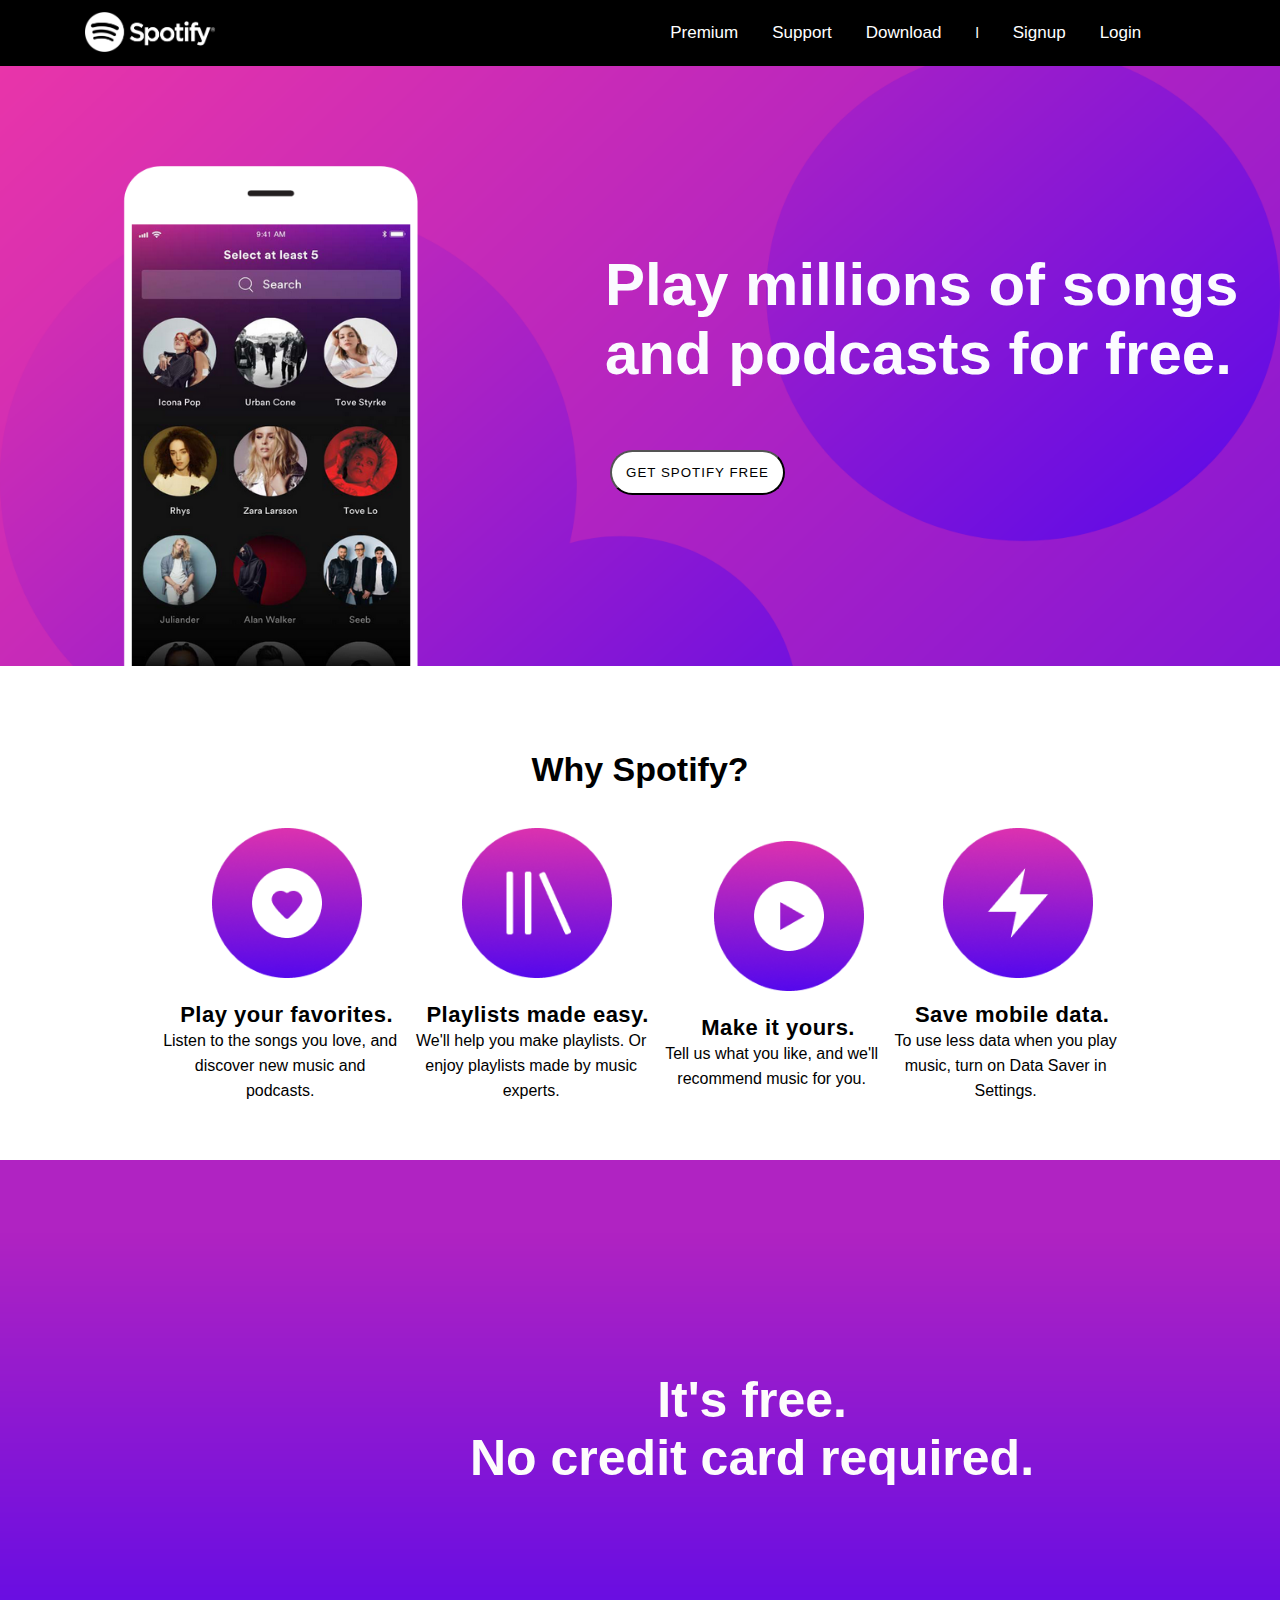
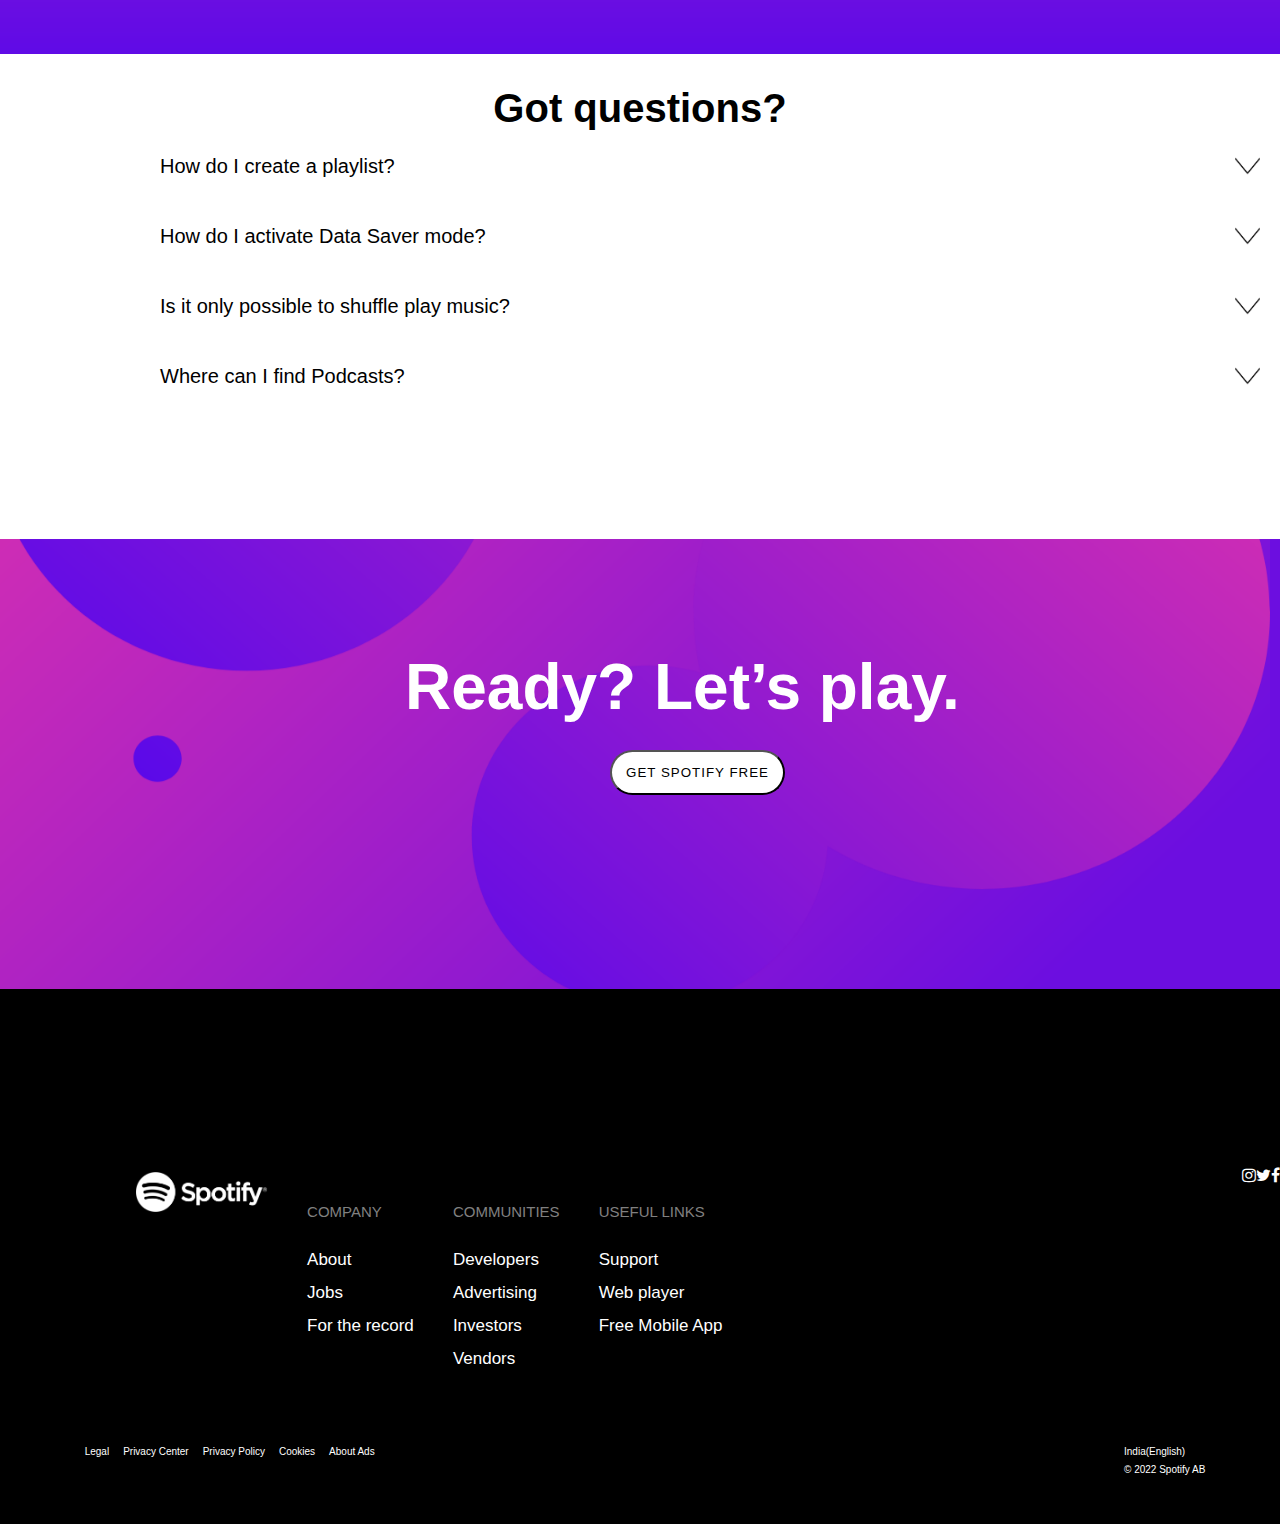
<file: Folio/spotify.html>
<!DOCTYPE html>
<html lang="en">
<head>
    <meta charset="UTF-8">
    <meta http-equiv="X-UA-Compatible" content="IE=edge">
    <meta name="viewport" content="width=device-width, initial-scale=1.0">
    <title>Spotify</title>
    <link href="spotify.css"type="text/css"rel="stylesheet">
    <link rel="stylesheet" href="https://cdnjs.cloudflare.com/ajax/libs/font-awesome/4.7.0/css/font-awesome.min.css">
</head>
<body>
    <div class="container">
        <div class="header">
            <div>
                <a href="spotify.html"><img class="headericon"src="spotify logo.png"></a>
            </div>
            <div class="headertext">
                <a href="">Premium</a>
                <a href="">Support</a>
                <a href="">Download</a>
                <h>l</h>
                <a href="">Signup</a>
                <a href="">Login</a>
            </div>

        </div>
        <div>
            <img class="image1" src="sp pic 1.png">
            <div>
                <h class="image1text">Play millions of songs<br>and podcasts for free.</h>
                <button>GET SPOTIFY FREE</button>
            </div>
        </div>
        <div class="box1">
            <h1 class="box11">Why Spotify?</h1>
         <div class="box12">
            <div>
                <img class="box1icon"src="icon1.png">
                <h2 class="box1text">Play your favorites.</h2>
                <h4 class="box1text2">Listen to the songs you love, and<br>discover new music and<br>podcasts.</h4>
            </div>
            <div>
                <img class="box1icon"src="icon2.png">
                <h2 class="box1text">Playlists made easy.</h2>
                <h4 class="box1text2">We'll help you make playlists. Or<br>enjoy playlists made by music<br>experts.</h4>
            </div>
            <div>
                <img class="box1icon"src="icon3.png">
                <h2 class="box1text">Make it yours.</h2>
                <h4 class="box1text2">Tell us what you like, and we'll<br>recommend music for you.</h4>
            </div>
            <div>
                <img class="box1icon"src="icon4.png">
                <h2 class="box1text">Save mobile data.</h2>
                <h4 class="box1text2">To use less data when you play<br>music, turn on Data Saver in<br>Settings.</h4>
            </div>
         </div>

        </div>
        <div>
            <img class="image2"src="sp pic 2.png">
            <div>
                <h1 class="image2text">It's free.<br>No credit card required.</h1>
            </div>
        </div>
        <div class="box2">
           <h3>Got questions?</h3>
           <div class="box21">
            <a class="box21text" href="">How do I create a playlist?</a>
            <img class="box21img" src="down-arrow.png">
           </div>
           <div class="box21">
            <a class="box21text" href="">How do I activate Data Saver mode?</a>
            <img class="box21img" src="down-arrow.png">
           </div>
           <div class="box21">
            <a class="box21text" href="">Is it only possible to shuffle play music?</a>
            <img class="box21img" src="down-arrow.png">
           </div>
           <div class="box21">
            <a class="box21text" href="">Where can I find Podcasts?</a>
            <img class="box21img" src="down-arrow.png">
           </div>
        </div>
           <div class="ab">
            <img class="image3" src="sp pic 3.png">
             <h class="image3text">Ready? Let’s play.</h>
             <button class="image3button" >GET SPOTIFY FREE</button>
            
           </div>
        <div class="footer">
            <div class="footer1box">
              <a href=""><img class="footericon1" src="spotify logo.png"></a>
                <ul>
                    <h class="ulheading">COMPANY</h>
                    <a href=""><li>About</li></a>
                    <a href=""><li>Jobs</li></a>
                    <a href=""><li>For the record</li></a>
                </ul>
                <ul>
                    <h class="ulheading">COMMUNITIES</h>
                    <a href=""><li>Developers</li></a>
                    <a href=""><li>Advertising</li></a>
                    <a href=""><li>Investors</li></a>
                    <a href=""><li>Vendors</li></a>
                </ul>
                <ul>
                    <h class="ulheading">USEFUL LINKS</h>
                    <a href=""><li>Support</li></a>
                    <a href=""><li>Web player</li></a>
                    <a href=""><li>Free Mobile App</li></a>
                </ul>
                

            </div>
                <a href="#" class="fa fa-instagram"></a>
                <a href="#" class="fa fa-twitter"></a>
                <a href="#" class="fa fa-facebook"></a>
            
            
        </div>
        <div class="footer2">
            <div class="footer121">
                <a  class="footer21"href="">Legal</a>
                <a  class="footer21"href="">Privacy Center</a>
                <a  class="footer21"href="">Privacy Policy</a>
                <a  class="footer21"href="">Cookies</a>
                <a  class="footer21"href="">About Ads</a>

            </div>
            <div class="122">
                <a  class="footer22"href="">India(English)</a><br><h class="footer23">© 2022 Spotify AB</h>
            </div>
        </div>
    
    </div>
</body>
</html>
</file>
<file: Folio/spotify.css>
*{

    margin:0;
    padding:0;
}
.container
{
    width:100%;
    height:3124px;
    display:flex;
    flex-direction: column;
}
.header
{
    width:100%;
    height: 80px;
    background-color: black;
    display: flex;
    justify-content: space-around;
    align-items: center;
}
.headericon
{
    width:132px;
    height:40px;
    margin-right: 287px;
    margin-top: 3px;
}
.headericon:hover{
    opacity: 0.90;
}
.headertext
{
    word-spacing: 30px;
    margin-right: 55px;
}
a{
    color: white;
    font-size: 17px;
    font-family: 'Franklin Gothic Medium', 'Arial Narrow', Arial, sans-serif;
    text-decoration: none;
    

}
h{
    color:white;
    font-size: 15px;
    font-family: 'Franklin Gothic Medium', 'Arial Narrow', Arial, sans-serif;
}
a:hover
{
    color:rgb(4, 202, 4);
}
.image1
{
    width:100%;
    height:600px;
}
.image1text
{
    color:rgb(251, 251, 255);
    font-family:'Segoe UI', Tahoma, Geneva, Verdana, sans-serif;
    font-size: 60px;
    position: absolute;
    top:250px;
    left:605px;
    font-weight: 703;
}
button
{
    color: black;
    background-color: white;
    position: absolute;
    top:450px;
    left:610px;
    width:175px;
    height:45px;
    border-radius: 30px;
    font-family: 'Franklin Gothic Medium', 'Arial Narrow', Arial, sans-serif;
    letter-spacing: 1px;
}
button:hover
{
width:180px;
height:48px;
left:608px;
}
.box1
{
    width:100%;
    height:595.6px;
    background-color:white;
    margin-top:-4px;
    
}
.box11
{
    color:black;
    font-size: 34px;
    font-weight: 90px;
    font-family: Verdana, Geneva, Tahoma, sans-serif;
    text-align: center;
    margin-top: 84px;
    

}
.box12
{
    display:flex;
    justify-content: space-around;
    align-items: center;
    padding-left: 150px;
    padding-top: 39px;
    padding-right: 160px;
}
.box1icon
{
width:150px;
padding-left: 59px;
}
.box1text
{
font-size: 22px;
color: black;
font-family:'Gill Sans', 'Gill Sans MT', Calibri, 'Trebuchet MS', sans-serif;
letter-spacing: .5px;
padding-top: 20px;
padding-left: 23px;
text-align: center;
}
.box1text2
{
font-size: 16px;
color: black;
font-family:Arial, Helvetica, sans-serif;
text-align: center;
font-weight: 3;
padding-left: 10px;
line-height: 25px;
}
.image2
{
    width:100%;
    height:494px;
}
.image2text
{
    color:rgb(253, 252, 252);
    font-size:50px;
    font-family: 'Segoe UI', Tahoma, Geneva, Verdana, sans-serif;
    position:absolute;
    top: 1371px;
    left: 470px;
    text-align: center;
}
.box2{
    width:100%;
    height:584px;
    background-color:white;
    margin-top: -4px;
    

}
h3
{
    color:black;
    font-size: 40px;
    font-family: 'Segoe UI', Tahoma, Geneva, Verdana, sans-serif;
    text-align: center;
    padding-top: 32px;
    
}
.box2b
{
    width: 25px;
    height:30px;
    margin-top: 100px;
}
.box21
{
    background-color: white;
    width: 1100px;
    height: 70px;
    display: flex;
    justify-content: space-between;
    padding-left: 20px;
    padding-right: 20px;
    align-items: center;
    margin-left: 140px;

}
.box21:hover
{
    background-color: rgba(0, 0, 0, 0.051);
    text-decoration: underline;
}
.box21img
{
    width:25px;
    height:30px;
}
.box21text
{
    font-size: 20px;
    color:black;
}
.box21text:hover
{
margin-top:200p ;
color:black;
}
.image3
{
    width:100%;
    height:450px;
}
.image3text
{
    color:white;
    position: absolute;
    top:2250px;
    left: 405px;
    font-size: 64px;
    font-weight: bolder;
    font-family: Verdana, Geneva, Tahoma, sans-serif;
}
.ab
{
width:100%;
height:450px;
}
.image3button
{
   margin-top: 1900px;
}
.footer
{
    width:100%;
    height:330.4px;
    background-color: black;
    padding-top: 178px;
    display:flex;
    justify-content: space-between;

}
.footer1box
{
    display: flex;
    justify-content:space-around;
    width:1170px;
    height:146px;
    padding-left: 50px;
    padding-right: 500px;
    margin-left: 65px;
    margin-top: 20px;
}
.footericon1
{
    
    height:40px;
    margin-top: -15px;
    
}
.footericon1:hover
{
    opacity: .92;
}
.ulheading
{
    font-size: 15px;
    color:grey;
    line-height: 50px;
    
    
}
li
{
font-size: 17px;
color: white;
list-style: none;
font-family: 'Segoe UI', Tahoma, Geneva, Verdana, sans-serif;
padding-top:13px;
}
li:hover
{
    color: green;
}
.footer2
{
width:100%;
height:100px;
background-color: black;
display:flex;
justify-content: space-around;
}
.footer21
{
    font-size: 10px;
    color:white;
    padding-left: 10px;
}
.footer22
{
    font-size: 10px;
    color:white;
}
.footer23
{
    font-size: 10px;
    color:white;
    
}
.footer121
{
    margin-right: 600px;
}
</file>
